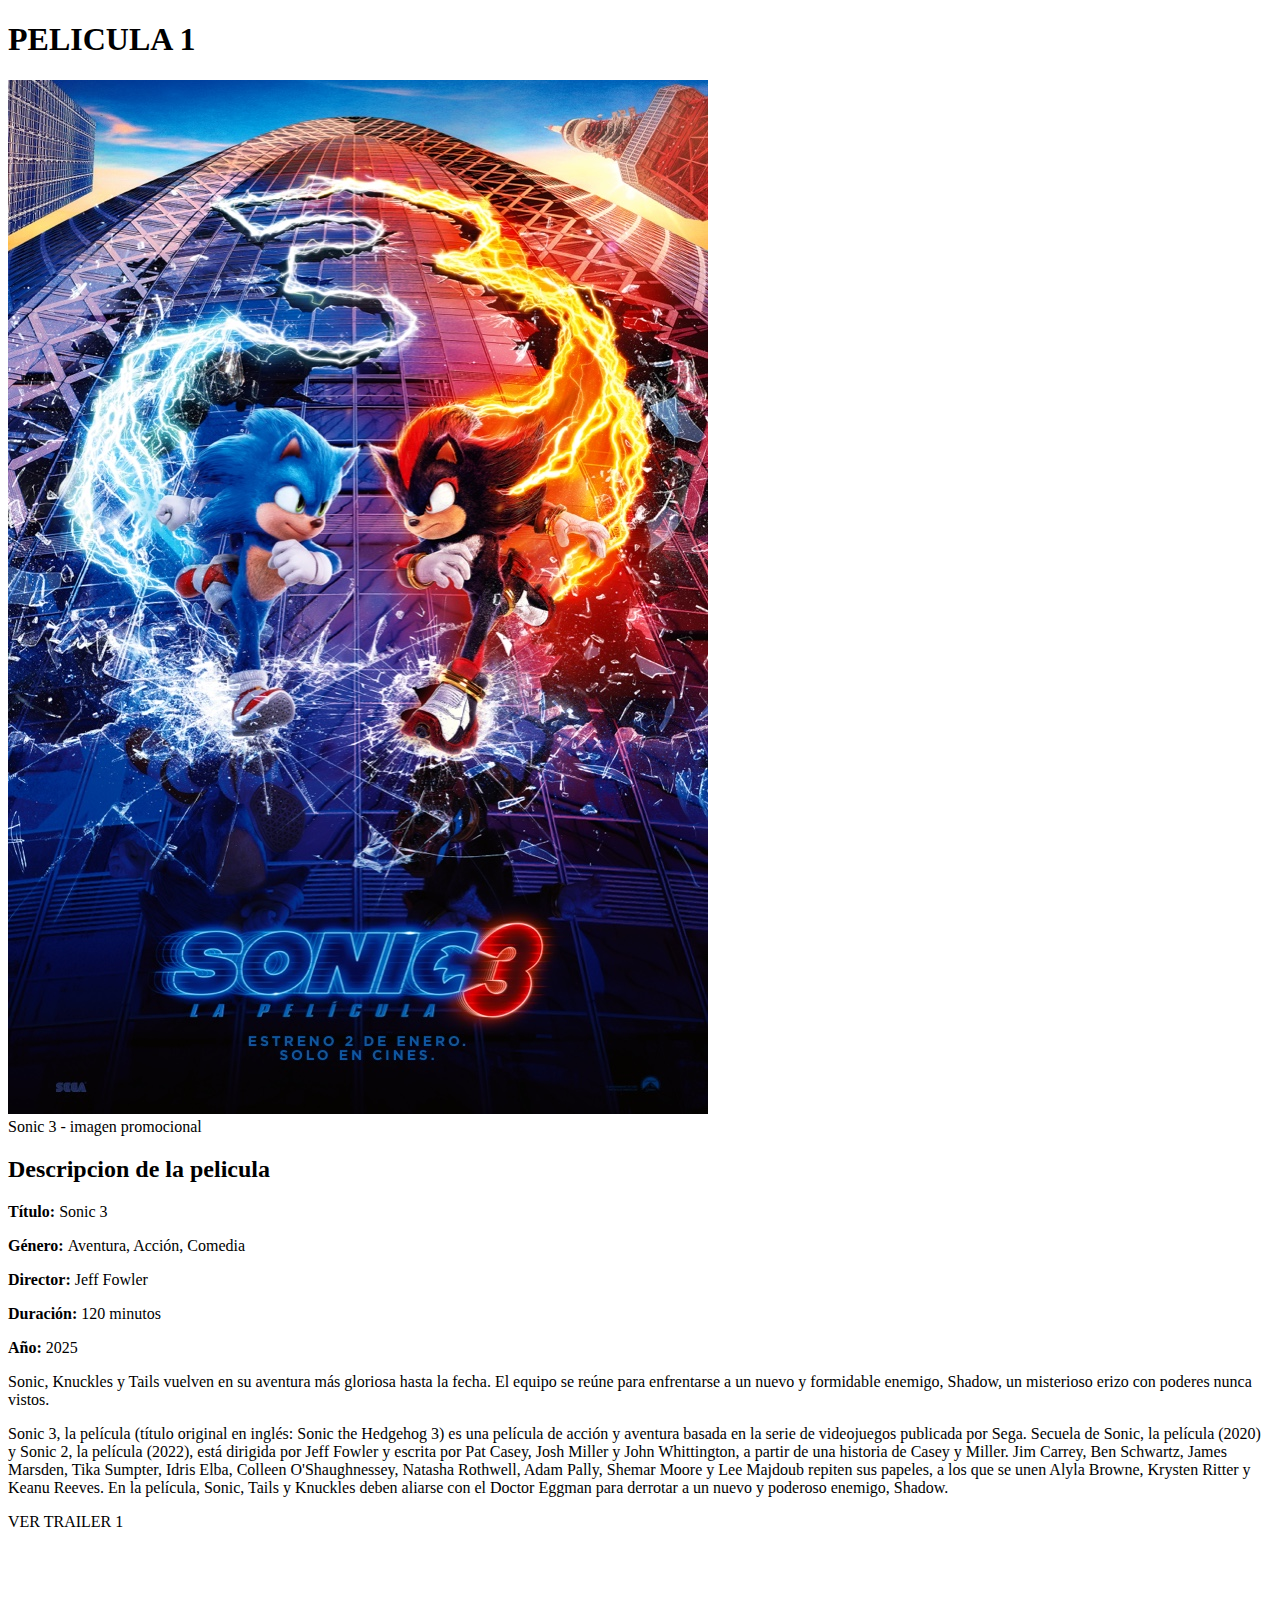
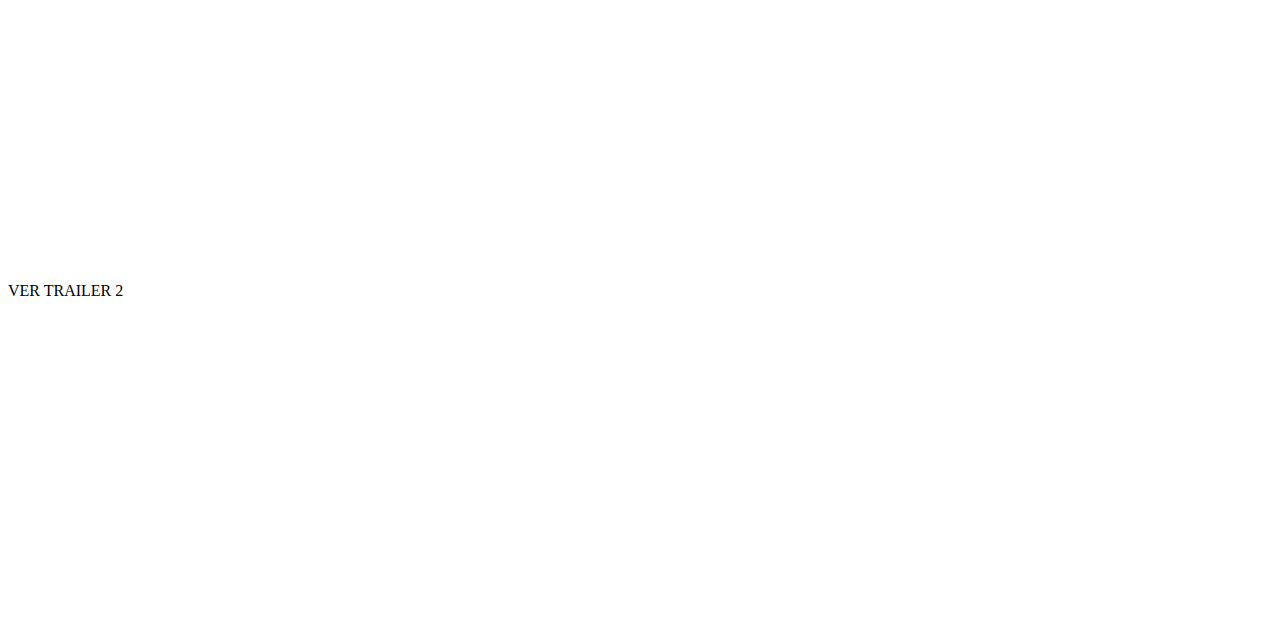
<file: detalles1.html>
<!DOCTYPE html>
<html lang="en">
<head>
    <meta charset="UTF-8">
    <meta name="viewport" content="width=device-width, initial-scale=1.0">
    <meta name="description" content="Es la pelicula1 que seleccionaste">
    <title>pelicula1</title>
</head>
<body>
    <header>
        <div class="peli1">
            <h1>PELICULA 1</h1>
            <img src="imagenes/sonic3.webp" alt="sonic3">
            <figcaption>Sonic 3 - imagen promocional</figcaption>
        </div>
    </header>
    <section class="descripcion">
        <h2>Descripcion de la pelicula</h2>
        <p><strong>Título: </strong>Sonic 3</p>
        <p><strong>Género: </strong>Aventura, Acción, Comedia</p>
        <p><strong>Director: </strong>Jeff Fowler</p>
        <p><strong>Duración: </strong> 120 minutos</p>
        <p><strong>Año: </strong>2025</p>
        <p>Sonic, Knuckles y Tails vuelven en su aventura más gloriosa hasta la fecha. El equipo se reúne para enfrentarse a un nuevo y formidable enemigo, Shadow, un misterioso erizo con poderes nunca vistos.</p>
        <p>Sonic 3, la película (título original en inglés: Sonic the Hedgehog 3) es una película de acción y aventura basada en la serie de videojuegos publicada por Sega. Secuela de Sonic, la película (2020) y Sonic 2, la película (2022), está dirigida por Jeff Fowler y escrita por Pat Casey, Josh Miller y John Whittington, a partir de una historia de Casey y Miller. Jim Carrey, Ben Schwartz, James Marsden, Tika Sumpter, Idris Elba, Colleen O'Shaughnessey, Natasha Rothwell, Adam Pally, Shemar Moore y Lee Majdoub repiten sus papeles, a los que se unen Alyla Browne, Krysten Ritter y Keanu Reeves. En la película, Sonic, Tails y Knuckles deben aliarse con el Doctor Eggman para derrotar a un nuevo y poderoso enemigo, Shadow.</p>
    </section>
    <p>VER TRAILER 1</p>
    <iframe width="560" height="315" 
    src="https://www.youtube.com/embed/ySkQCd7UOhk" 
    title="YouTube video player"
    allow="accelerometer; autoplay; clipboard-write; encrypted-media; gyroscope; picture-in-picture; web-share" 
    frameborder="0"></iframe> 
    <p>VER TRAILER 2</p>
    <iframe width="560" height="315" 
    src="https://www.youtube.com/embed/LH1J1EbqCaI"
    title="YouTube video player"
    allow="accelerometer; autoplay; clipboard-write; encrypted-media; gyroscope; picture-in-picture; web-share" 
    frameborder="0"></iframe> 
    
</body>
</html>
</file>
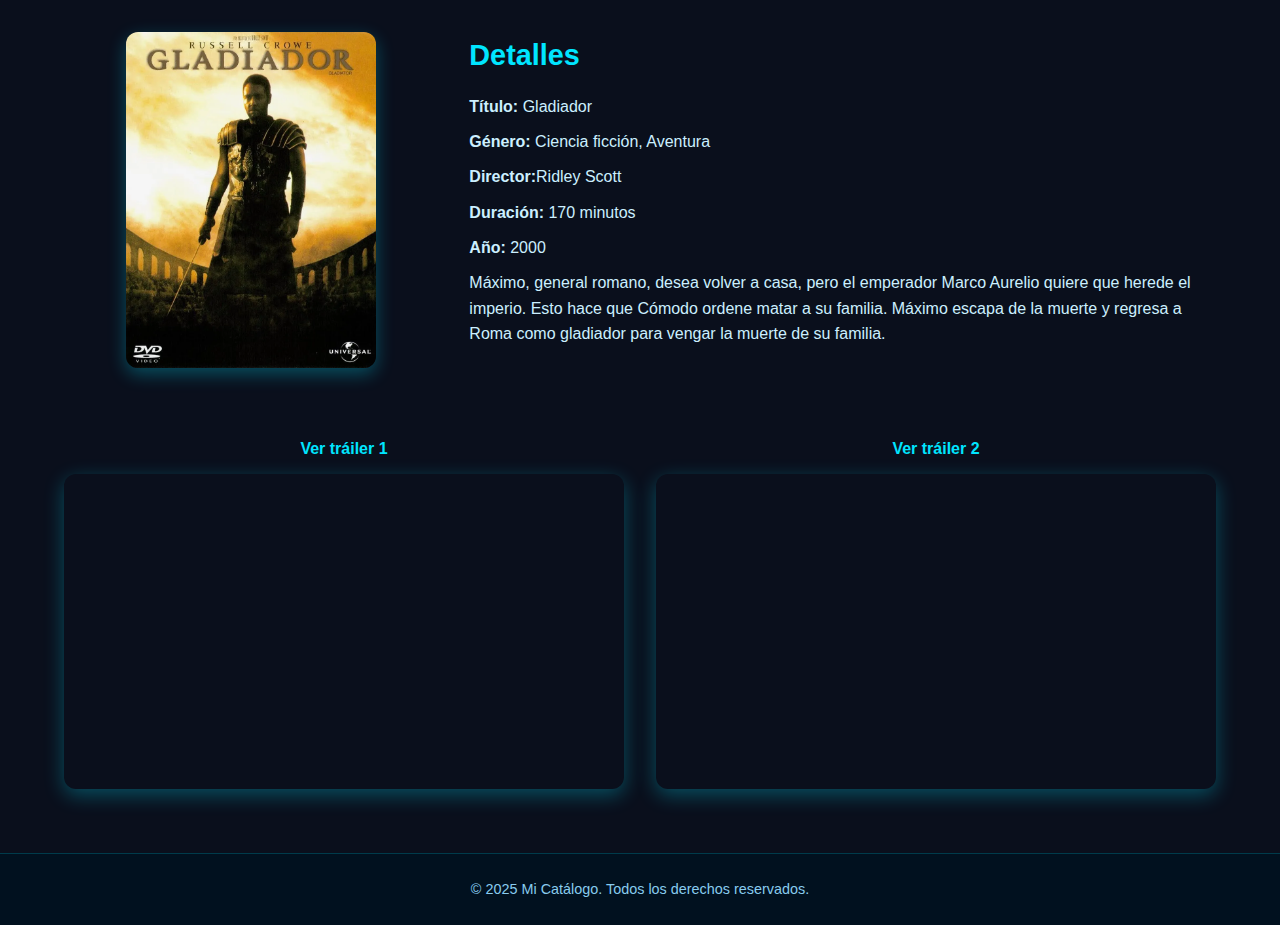
<file: detalles12.html>
<!DOCTYPE html>
<html lang="es">
<head>
  <meta charset="UTF-8">
  <meta name="viewport" content="width=device-width, initial-scale=1.0">
  <meta name="description" content="Detalle de la película Avatar 2">
  <link rel="stylesheet" href="css/estilodetalles3.css">
  <title>Avatar 2 - Detalles</title>
</head>
<body>
  <main class="container">

    <!-- DETALLE DE PELÍCULA -->
    <section class="detalle-pelicula">
      
      <!-- Columna izquierda: imagen -->
      <div class="peli1">
        <img src="imagenes/Gladiador.webp" alt="Póster de Gladiador">
      </div>

      <!-- Columna derecha: descripción -->
      <div class="descripcion">
        <h2>Detalles</h2>
        <p><strong>Título:</strong> Gladiador</p>
        <p><strong>Género:</strong> Ciencia ficción, Aventura</p>
        <p><strong>Director:</strong>Ridley Scott</p>
        <p><strong>Duración:</strong> 170 minutos</p>
        <p><strong>Año:</strong> 2000</p>
        <p>
Máximo, general romano, desea volver a casa, pero el emperador Marco Aurelio quiere que herede el imperio. Esto hace que Cómodo ordene matar a su familia. Máximo escapa de la muerte y regresa a Roma como gladiador para vengar la muerte de su familia.        </p>
      </div>
    </section>

    <!-- TRAILERS -->
    <section class="trailers">
      <div class="video">
        <p>Ver tráiler 1</p>
        <iframe 
          src="https://www.youtube.com/embed/P5ieIbInFpg" 
          title="Avatar 2 - Tráiler Oficial" 
          allow="accelerometer; autoplay; clipboard-write; encrypted-media; gyroscope; picture-in-picture; web-share" 
          frameborder="0">
        </iframe>
      </div>

      <div class="video">
        <p>Ver tráiler 2</p>
        <iframe 
          src="https://www.youtube.com/embed/owK1qxDselE" 
          title="Avatar 2 - Tráiler Alternativo" 
          allow="accelerometer; autoplay; clipboard-write; encrypted-media; gyroscope; picture-in-picture; web-share" 
          frameborder="0">
        </iframe>
      </div>
    </section>

  </main>

  <!-- FOOTER -->
  <footer class="main-footer">
    <p>&copy; 2025 Mi Catálogo. Todos los derechos reservados.</p>
  </footer>
</body>
</html>
</file>
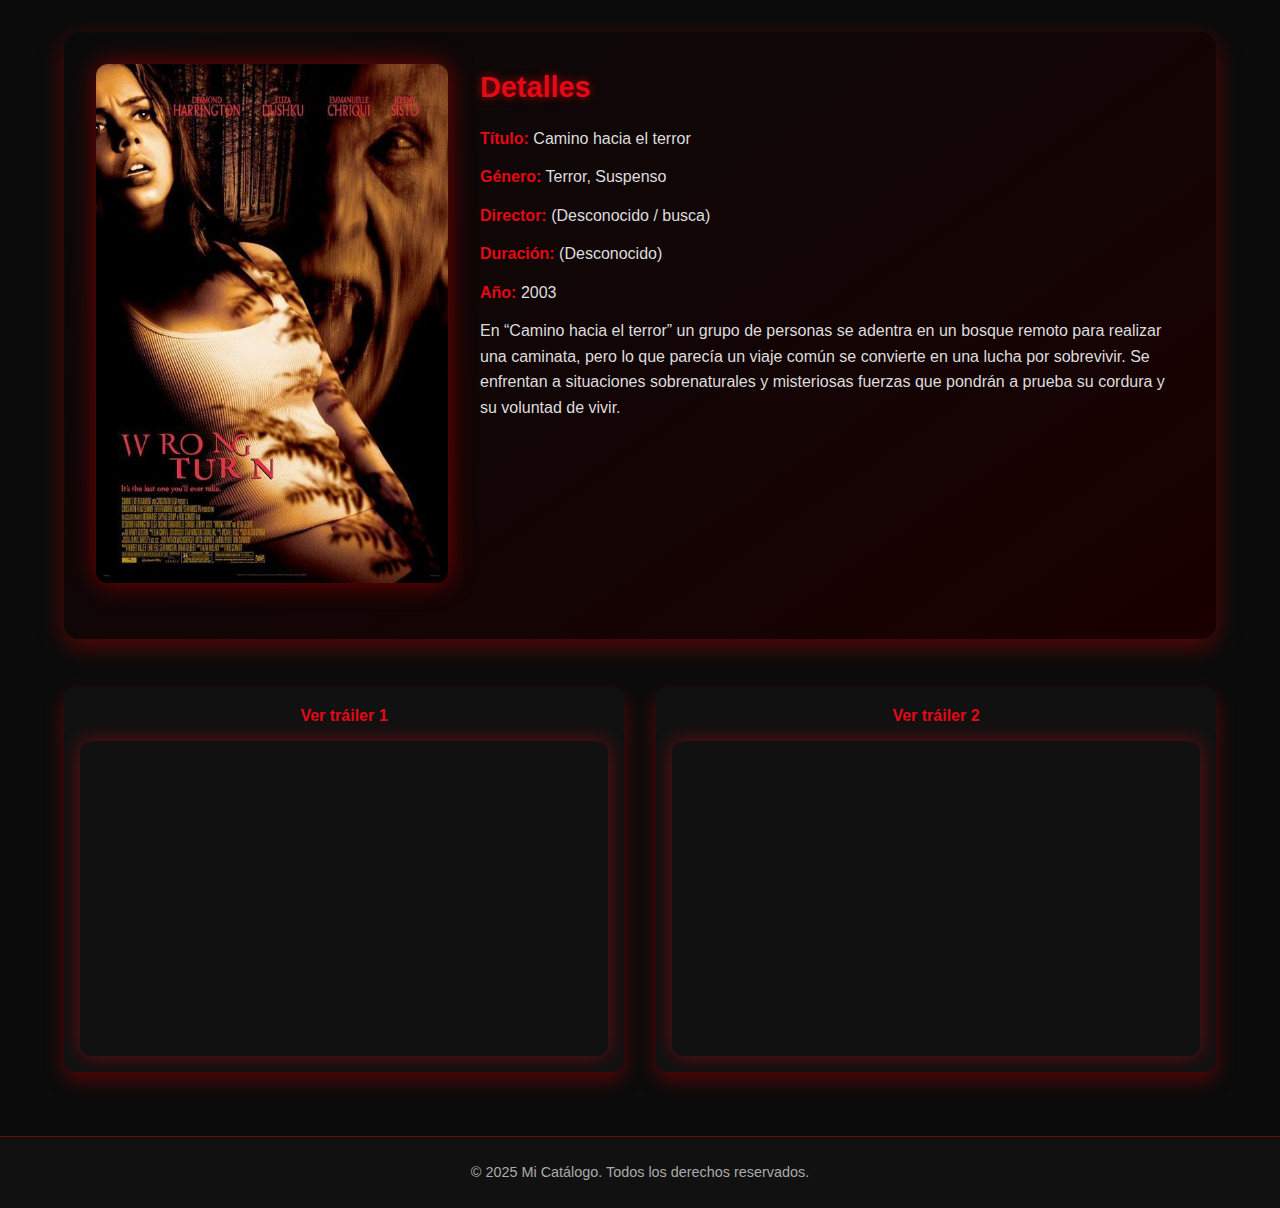
<file: detalles2.html>
<!DOCTYPE html>
<html lang="es">
<head>
  <meta charset="UTF-8">
  <meta name="viewport" content="width=device-width, initial-scale=1.0">
  <meta name="description" content="Detalle de la película Camino hacia el terror">
  <link rel="stylesheet" href="css/estilodetalles2.css">
  <title>Camino hacia el terror - Detalles</title>
</head>
<body>
  <main class="container">

    <!-- DETALLE DE PELÍCULA -->
    <section class="detalle-pelicula">
      <div class="peli1">
        <img src="imagenes/camino_hacia_el_terror.webp" alt="Póster Camino hacia el terror">
        
      </div>

      <div class="descripcion">
        <h2>Detalles</h2>
        <p><strong>Título:</strong> Camino hacia el terror</p>
        <p><strong>Género:</strong> Terror, Suspenso</p>
        <p><strong>Director:</strong> (Desconocido / busca)</p>
        <p><strong>Duración:</strong> (Desconocido)</p>
        <p><strong>Año:</strong> 2003</p>
        <p>
          En “Camino hacia el terror” un grupo de personas se adentra en un bosque remoto para realizar una caminata, pero lo que parecía un viaje común se convierte en una lucha por sobrevivir. Se enfrentan a situaciones sobrenaturales y misteriosas fuerzas que pondrán a prueba su cordura y su voluntad de vivir.
        </p>
      </div>
    </section>

    <!-- TRAILERS -->
    <section class="trailers">
      <div class="video">
        <p>Ver tráiler 1</p>
        <iframe 
          src="https://www.youtube.com/embed/NFbBLr1cZVY" 
          title="Tráiler Camino hacia el terror (2003)" 
          allow="accelerometer; autoplay; clipboard-write; encrypted-media; gyroscope; picture-in-picture; web-share" 
          frameborder="0">
        </iframe>
      </div>

      <div class="video">
        <p>Ver tráiler 2</p>
        <iframe 
          src="https://www.youtube.com/embed/EwrgnlAQdvs" 
          title="Tráiler Camino hacia el terror 2 (2007)" 
          allow="accelerometer; autoplay; clipboard-write; encrypted-media; gyroscope; picture-in-picture; web-share" 
          frameborder="0">
        </iframe>
      </div>
    </section>

  </main>

  <!-- FOOTER -->
  <footer class="main-footer">
    <p>&copy; 2025 Mi Catálogo. Todos los derechos reservados.</p>
  </footer>
</body>
</html>
</file>
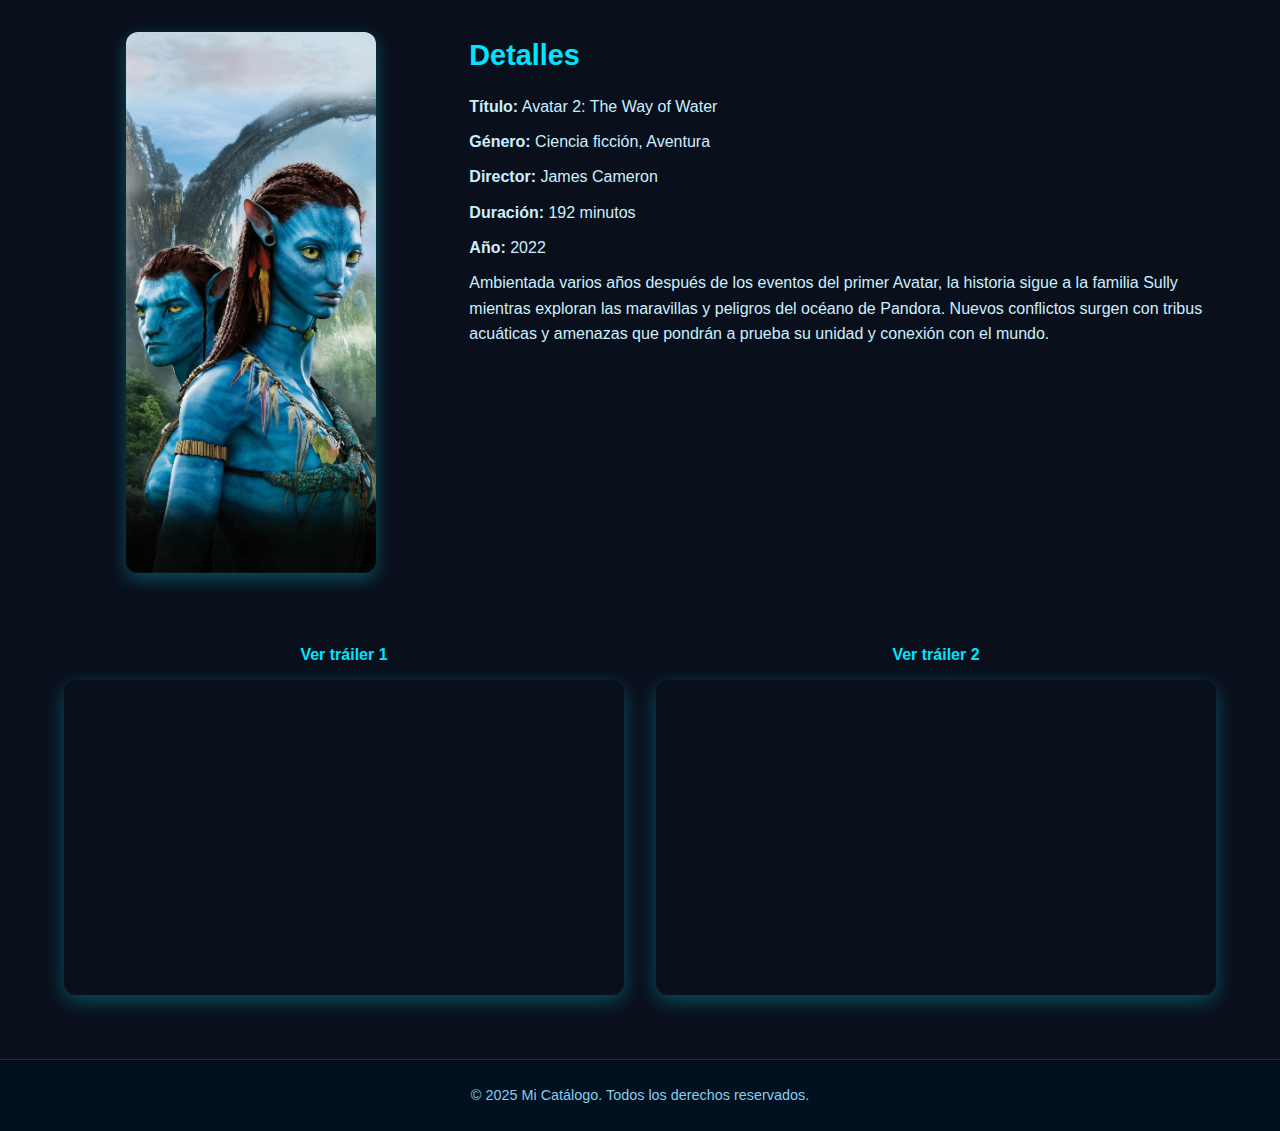
<file: detalles3.html>
<!DOCTYPE html>
<html lang="es">
<head>
  <meta charset="UTF-8">
  <meta name="viewport" content="width=device-width, initial-scale=1.0">
  <meta name="description" content="Detalle de la película Avatar 2">
  <link rel="stylesheet" href="css/estilodetalles3.css">
  <title>Avatar 2 - Detalles</title>
</head>
<body>
  <main class="container">

    <!-- DETALLE DE PELÍCULA -->
    <section class="detalle-pelicula">
      
      <!-- Columna izquierda: imagen -->
      <div class="peli1">
        <img src="imagenes/Avatar 2.jpg" alt="Póster de Avatar 2">
      </div>

      <!-- Columna derecha: descripción -->
      <div class="descripcion">
        <h2>Detalles</h2>
        <p><strong>Título:</strong> Avatar 2: The Way of Water</p>
        <p><strong>Género:</strong> Ciencia ficción, Aventura</p>
        <p><strong>Director:</strong> James Cameron</p>
        <p><strong>Duración:</strong> 192 minutos</p>
        <p><strong>Año:</strong> 2022</p>
        <p>
          Ambientada varios años después de los eventos del primer Avatar, la historia sigue a la familia Sully mientras exploran las maravillas y peligros del océano de Pandora. Nuevos conflictos surgen con tribus acuáticas y amenazas que pondrán a prueba su unidad y conexión con el mundo.
        </p>
      </div>
    </section>

    <!-- TRAILERS -->
    <section class="trailers">
      <div class="video">
        <p>Ver tráiler 1</p>
        <iframe 
          src="https://www.youtube.com/embed/NZrX_ES93JA" 
          title="Avatar 2 - Tráiler Oficial" 
          allow="accelerometer; autoplay; clipboard-write; encrypted-media; gyroscope; picture-in-picture; web-share" 
          frameborder="0">
        </iframe>
      </div>

      <div class="video">
        <p>Ver tráiler 2</p>
        <iframe 
          src="https://www.youtube.com/embed/m7rVoieWD9k" 
          title="Avatar 2 - Tráiler Alternativo" 
          allow="accelerometer; autoplay; clipboard-write; encrypted-media; gyroscope; picture-in-picture; web-share" 
          frameborder="0">
        </iframe>
      </div>
    </section>

  </main>

  <!-- FOOTER -->
  <footer class="main-footer">
    <p>&copy; 2025 Mi Catálogo. Todos los derechos reservados.</p>
  </footer>
</body>
</html>
</file>
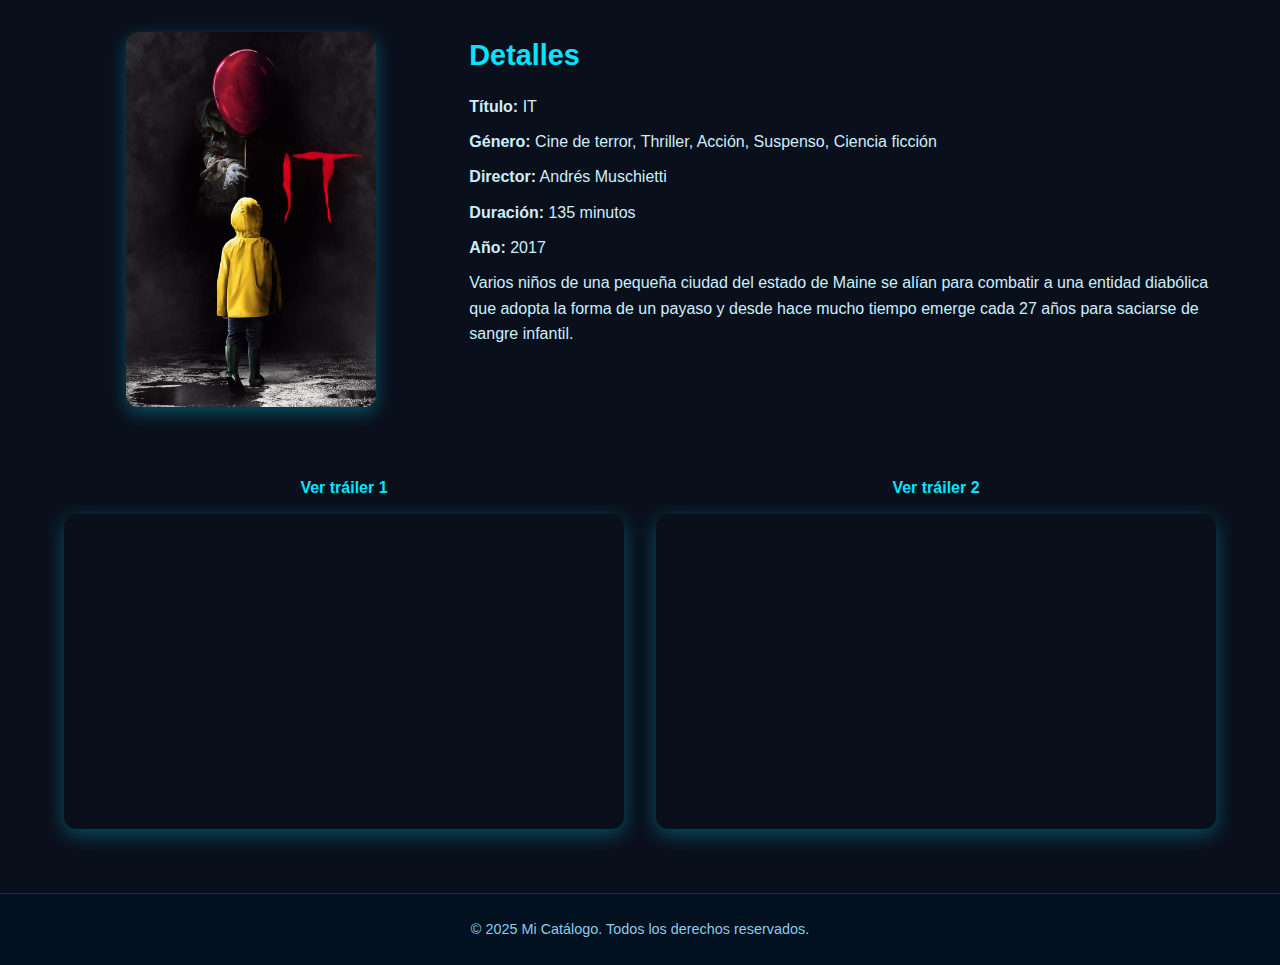
<file: detalles6.html>
<!DOCTYPE html>
<html lang="es">
<head>
  <meta charset="UTF-8">
  <meta name="viewport" content="width=device-width, initial-scale=1.0">
  <meta name="description" content="Detalle de la película Avatar 2">
  <link rel="stylesheet" href="css/estilodetalles3.css">
  <title>Avatar 2 - Detalles</title>
</head>
<body>
  <main class="container">

    <!-- DETALLE DE PELÍCULA -->
    <section class="detalle-pelicula">
      
      <!-- Columna izquierda: imagen -->
      <div class="peli1">
        <img src="imagenes/it.webp" alt="Póster de IT">
      </div>

      <!-- Columna derecha: descripción -->
      <div class="descripcion">
        <h2>Detalles</h2>
        <p><strong>Título:</strong> IT</p>
        <p><strong>Género:</strong> Cine de terror, Thriller, Acción, Suspenso, Ciencia ficción</p>
        <p><strong>Director:</strong> Andrés Muschietti</p>
        <p><strong>Duración:</strong> 135 minutos</p>
        <p><strong>Año:</strong> 2017</p>
        <p>
Varios niños de una pequeña ciudad del estado de Maine se alían para combatir a una entidad diabólica que adopta la forma de un payaso y desde hace mucho tiempo emerge cada 27 años para saciarse de sangre infantil.        </p>
      </div>
    </section>

    <!-- TRAILERS -->
    <section class="trailers">
      <div class="video">
        <p>Ver tráiler 1</p>
        <iframe 
          src="https://www.youtube.com/embed/fP4BBZ76DGg" 
          title="Avatar 2 - Tráiler Oficial" 
          allow="accelerometer; autoplay; clipboard-write; encrypted-media; gyroscope; picture-in-picture; web-share" 
          frameborder="0">
        </iframe>
      </div>

      <div class="video">
        <p>Ver tráiler 2</p>
        <iframe 
          src="https://www.youtube.com/embed/bEs73a38Wv0" 
          title="Avatar 2 - Tráiler Alternativo" 
          allow="accelerometer; autoplay; clipboard-write; encrypted-media; gyroscope; picture-in-picture; web-share" 
          frameborder="0">
        </iframe>
      </div>
    </section>

  </main>

  <!-- FOOTER -->
  <footer class="main-footer">
    <p>&copy; 2025 Mi Catálogo. Todos los derechos reservados.</p>
  </footer>
</body>
</html>
</file>
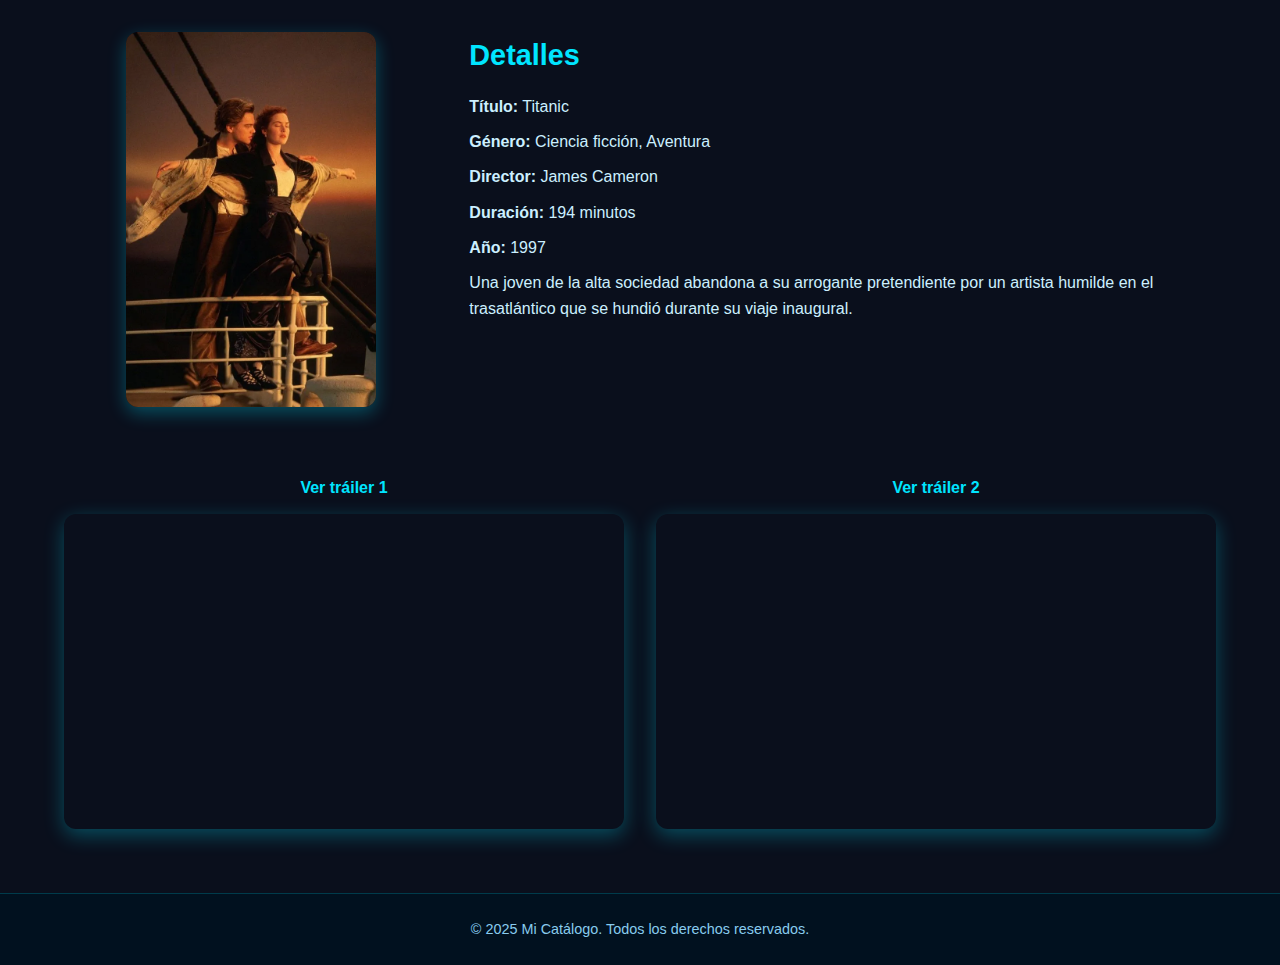
<file: detalles9.html>
<!DOCTYPE html>
<html lang="es">
<head>
  <meta charset="UTF-8">
  <meta name="viewport" content="width=device-width, initial-scale=1.0">
  <meta name="description" content="Detalle de la película Avatar 2">
  <link rel="stylesheet" href="css/estilodetalles3.css">
  <title>Avatar 2 - Detalles</title>
</head>
<body>
  <main class="container">

    <!-- DETALLE DE PELÍCULA -->
    <section class="detalle-pelicula">
      
      <!-- Columna izquierda: imagen -->
      <div class="peli1">
        <img src="imagenes/Titanic.webp" alt="Póster de Avatar 2">
      </div>

      <!-- Columna derecha: descripción -->
      <div class="descripcion">
        <h2>Detalles</h2>
        <p><strong>Título:</strong> Titanic</p>
        <p><strong>Género:</strong> Ciencia ficción, Aventura</p>
        <p><strong>Director:</strong> James Cameron</p>
        <p><strong>Duración:</strong> 194 minutos</p>
        <p><strong>Año:</strong> 1997 </p>
        <p>
Una joven de la alta sociedad abandona a su arrogante pretendiente por un artista humilde en el trasatlántico que se hundió durante su viaje inaugural.        </p>
      </div>
    </section>

    <!-- TRAILERS -->
    <section class="trailers">
      <div class="video">
        <p>Ver tráiler 1</p>
        <iframe 
          src="https://www.youtube.com/embed/LuPB43YSgCs" 
          title="Avatar 2 - Tráiler Oficial" 
          allow="accelerometer; autoplay; clipboard-write; encrypted-media; gyroscope; picture-in-picture; web-share" 
          frameborder="0">
        </iframe>
      </div>

      <div class="video">
        <p>Ver tráiler 2</p>
        <iframe 
          src="https://www.youtube.com/embed/CHekzSiZjrY" 
          title="Avatar 2 - Tráiler Alternativo" 
          allow="accelerometer; autoplay; clipboard-write; encrypted-media; gyroscope; picture-in-picture; web-share" 
          frameborder="0">
        </iframe>
      </div>
    </section>

  </main>

  <!-- FOOTER -->
  <footer class="main-footer">
    <p>&copy; 2025 Mi Catálogo. Todos los derechos reservados.</p>
  </footer>
</body>
</html>
</file>
<file: css/estilodetalles3.css>
/* -------------------- */
/* RESET Y BASE         */
/* -------------------- */
* {
  margin: 0;
  padding: 0;
  box-sizing: border-box;
}

html {
  scroll-behavior: smooth;
}

body {
  font-family: 'Montserrat', sans-serif;
  background-color: #0a0f1c; /* azul muy oscuro */
  color: #e0faff; /* texto claro */
  line-height: 1.6;
}

/* -------------------- */
/* CONTENEDOR PRINCIPAL */
/* -------------------- */
.container {
  width: 90%;
  max-width: 1200px;
  margin: 2rem auto;
}

/* -------------------- */
/* DETALLE PELÍCULA     */
/* -------------------- */
.detalle-pelicula {
  display: flex;
  flex-wrap: wrap;
  gap: 2rem;
  margin-bottom: 3rem;
}

.peli1 {
  flex: 1;
  min-width: 200px;
  text-align: center;
}

.peli1 img {
  width: 100%;
  max-width: 250px; /* imagen más normal, no gigante */
  border-radius: 12px;
  margin-bottom: 0.8rem;
  box-shadow: 0 6px 18px rgba(0, 229, 255, 0.3);
}

.descripcion {
  flex: 2;
  min-width: 320px;
}

.descripcion h2 {
  font-size: 1.8rem;
  margin-bottom: 1rem;
  color: #00e5ff; /* celeste brillante */
}

.descripcion p {
  margin-bottom: 0.6rem;
  color: #ccefff;
  font-size: 1rem;
}

/* -------------------- */
/* TRAILERS EN DOS COLUMNAS */
/* -------------------- */
.trailers {
  display: flex;
  justify-content: space-between;
  gap: 2rem;
  margin: 2rem 0 4rem;
  flex-wrap: wrap;
}

.video {
  flex: 1;
  min-width: 320px;
  display: flex;
  flex-direction: column;
}

.video p {
  margin-bottom: 0.8rem;
  font-weight: 600;
  color: #00e5ff;
  text-align: center;
}

.video iframe {
  width: 100%;
  height: 315px;
  border-radius: 12px;
  border: none;
  box-shadow: 0 6px 20px rgba(0, 229, 255, 0.3);
  flex-grow: 1;
}

/* -------------------- */
/* FOOTER               */
/* -------------------- */
.main-footer {
  background-color: #01111f;
  padding: 1.5rem 0;
  text-align: center;
  color: #88ccee;
  font-size: 0.9rem;
  border-top: 1px solid rgba(0, 229, 255, 0.2);
}

/* -------------------- */
/* RESPONSIVE           */
/* -------------------- */
@media (max-width: 768px) {
  .detalle-pelicula {
    flex-direction: column;
    text-align: center;
  }

  .descripcion {
    text-align: left;
  }

  .trailers {
    flex-direction: column;
  }

  .video iframe {
    height: 250px;
  }
}
</file>
<file: css/estilodetalles2.css>
/* -------------------- */
/* RESET Y BASE         */
/* -------------------- */
* {
  margin: 0;
  padding: 0;
  box-sizing: border-box;
}

html {
  scroll-behavior: smooth;
}

body {
  font-family: 'Segoe UI', Tahoma, Geneva, Verdana, sans-serif;
  background-color: #0b0b0b; /* negro profundo */
  color: #f5f5f5;
  line-height: 1.6;
}

/* -------------------- */
/* CONTENEDOR PRINCIPAL */
/* -------------------- */
.container {
  width: 90%;
  max-width: 1200px;
  margin: 2rem auto;
}

/* -------------------- */
/* DETALLE PELÍCULA     */
/* -------------------- */
.detalle-pelicula {
  display: flex;
  flex-wrap: wrap;
  gap: 2rem;
  margin-bottom: 3rem;
  background: linear-gradient(145deg, #0a0a0a, #1a0000); /* negro con rojo oscuro */
  border-radius: 15px;
  padding: 2rem;
  box-shadow: 0 8px 25px rgba(200, 0, 0, 0.4);
}

.peli1 {
  flex: 1;
  min-width: 300px;
  text-align: center;
}

.peli1 img {
  width: 100%;
  max-width: 380px;
  border-radius: 12px;
  margin-bottom: 1rem;
  box-shadow: 0 0 25px rgba(150, 0, 0, 0.8); /* efecto de brillo sangriento */
}

.descripcion {
  flex: 2;
  min-width: 320px;
}

.descripcion h2 {
  font-size: 1.8rem;
  margin-bottom: 1rem;
  color: #e50914; /* rojo Netflix */
  text-shadow: 0 0 10px rgba(229, 9, 20, 0.7);
}

.descripcion p {
  margin-bottom: 0.8rem;
  color: #ddd;
  font-size: 1rem;
}

.descripcion strong {
  color: #e50914;
}

/* -------------------- */
/* TRAILERS             */
/* -------------------- */
.trailers {
  display: flex;
  justify-content: space-between;
  gap: 2rem;
  margin: 2rem 0 4rem;
  flex-wrap: wrap;
}

.video {
  flex: 1;
  min-width: 320px;
  display: flex;
  flex-direction: column;
  background: #111;
  padding: 1rem;
  border-radius: 12px;
  box-shadow: 0 8px 20px rgba(200,0,0,0.4);
  transition: transform 0.3s ease, box-shadow 0.3s ease;
}

.video:hover {
  transform: scale(1.05);
  box-shadow: 0 0 25px rgba(229, 9, 20, 0.7);
}

.video p {
  margin-bottom: 0.8rem;
  font-weight: 600;
  color: #e50914;
  text-align: center;
}

.video iframe {
  width: 100%;
  height: 315px;
  border-radius: 12px;
  border: none;
  box-shadow: 0 0 20px rgba(229, 9, 20, 0.4);
  flex-grow: 1;
}

/* -------------------- */
/* FOOTER               */
/* -------------------- */
.main-footer {
  background-color: #111;
  padding: 1.5rem 0;
  text-align: center;
  color: #aaa;
  font-size: 0.9rem;
  border-top: 1px solid rgba(229, 9, 20, 0.4);
}

/* -------------------- */
/* RESPONSIVE           */
/* -------------------- */
@media (max-width: 768px) {
  .detalle-pelicula {
    flex-direction: column;
    text-align: center;
  }

  .descripcion {
    text-align: left;
  }

  .trailers {
    flex-direction: column;
  }

  .video iframe {
    height: 250px;
  }
}
</file>
